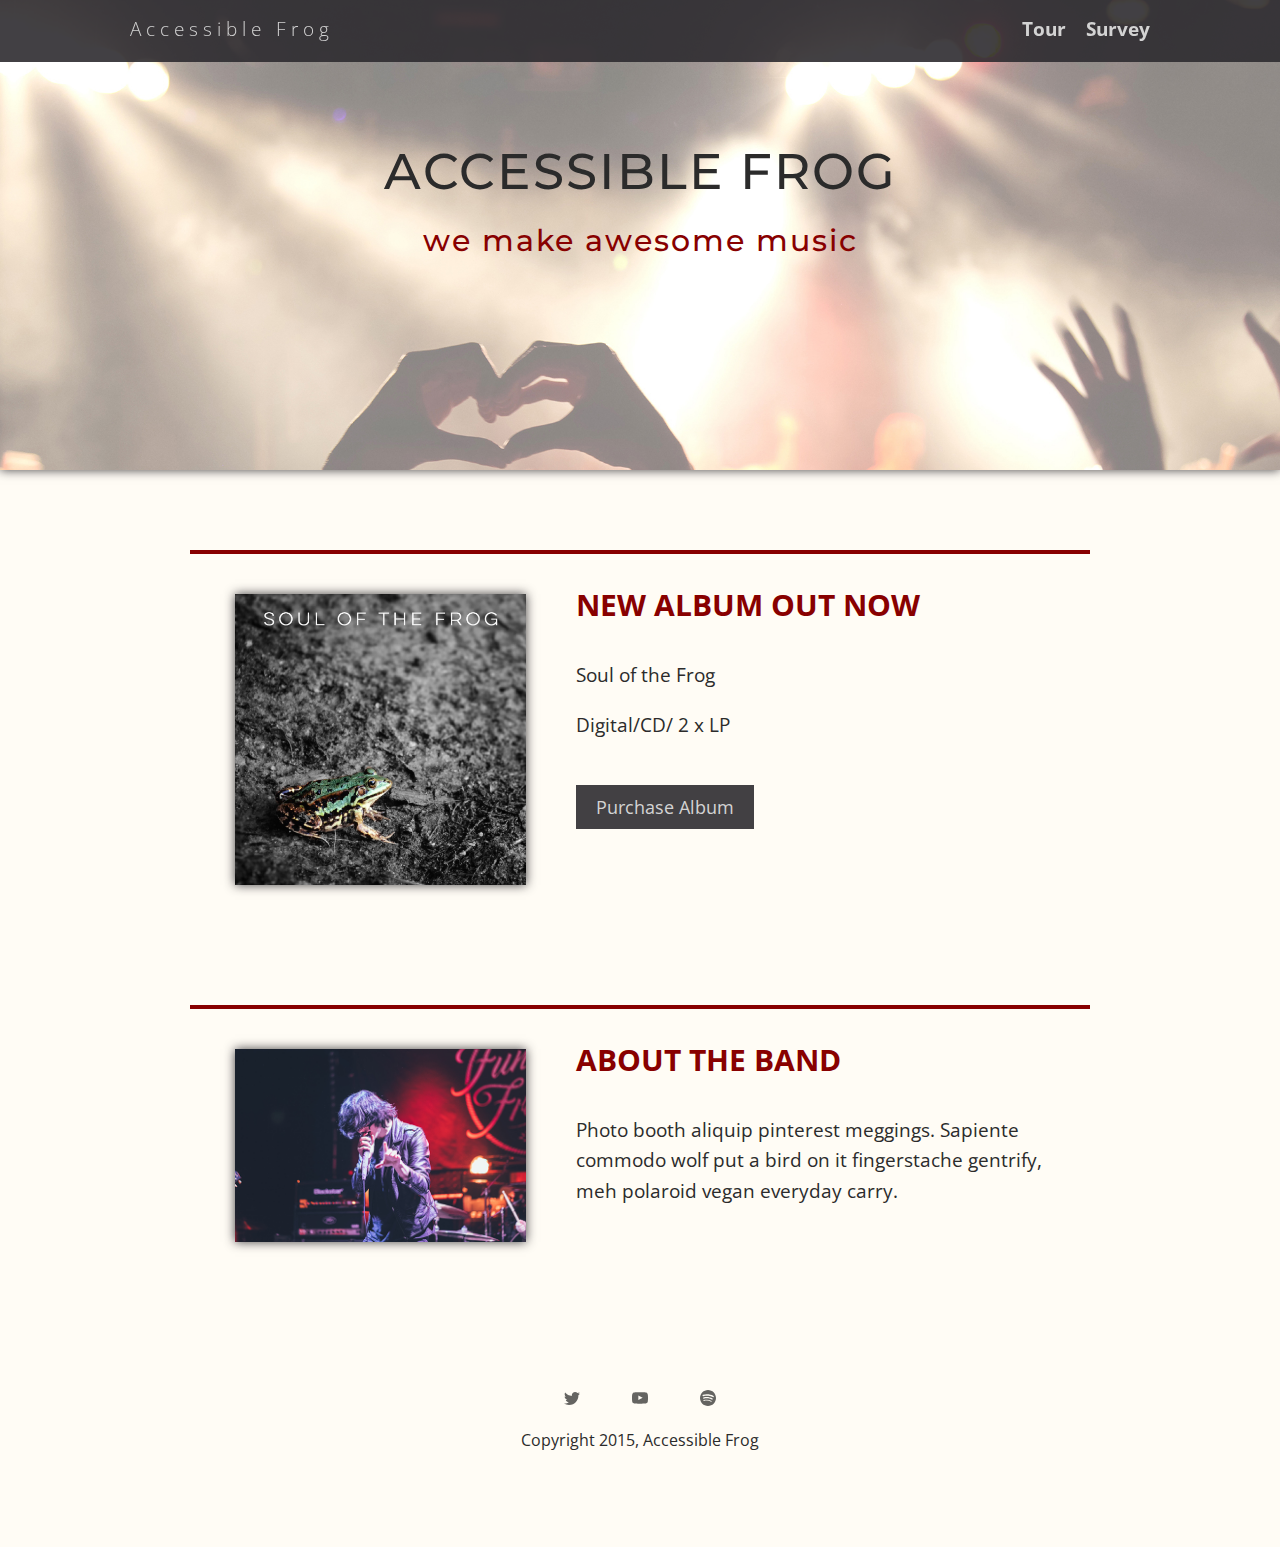
<file: index.html>
<!doctype html>
<html lang="en">
  <head>
    <meta charset="utf-8">
    <link href="css/styles.css" rel="stylesheet" type="text/css" />
    <meta name="viewport" content="width=device-width, initial-scale=1, maximum-scale=1, user-scalable=0"/>
    <link href="https://fonts.googleapis.com/css?family=Montserrat:400,500|Open+Sans:300,400,600" rel="stylesheet">
    <title>Accessible Frog - home page</title>
  </head>

  <body>
    <nav class="main-nav" role="navigation">
      <ul class="nav">
        <li class="name"><a href="#">Accessible Frog</a></li>
        <li><a href="tour.html">Tour</a></li>
        <li><a href="survey.html">Survey</a></li>
      </ul>
    </nav>

    <header role="banner">
      <img id="photo" src= "img/concert02_no_text.jpg" alt="concert goers with raised hands and bright stage lights in the background">
      <section id="text">
        <h1 id="name">Accessible Frog</h1>
        <h2 id="motto">we make awesome music</h2>
      </section>
    </header>

    <main role="main">
      <section class="card">
        <div class="flex">
          <img class="photo" src= "img/soul_of_the_frog.jpg" alt="Soul of the Frog album cover picturing a green frog in the dirt">
          <div class="information">
            <h2 class="heading">New album out now</h2>
            <p>Soul of the Frog</p>
            <p>Digital/CD/ 2 x LP</p>
            <button id="buy" class="button" type="button" name="buy">Purchase Album</button>
          </div>
        </div>
      </section>

      <section class="card">
        <div class="flex">
          <img class="photo" src= "img/lead_singer.jpg" alt="lead singer John on stage in Portland, Oregon">
          <div class="information">
            <h2 class="heading">About the band</h2>
            <p>Photo booth aliquip pinterest meggings. Sapiente commodo wolf put a bird on it fingerstache gentrify, meh polaroid vegan everyday carry.</p>
          </div>
        </div>
      </section>
    </main>

    <footer role="contentinfo">
      <ul>
        <li><a href="#" class="social twitter"><img src="img/twitter.svg" alt="visit us on Twitter"></a></li>
        <li><a href="#" class="social youtube"><img src="img/youtube.svg" alt="check us out on YouTube"></a></li>
        <li><a href="#" class="social spotify"><img src="img/spotify.svg" alt="listen to us on Spotify"></a></li>
      </ul>
      <p class="copyright">Copyright 2015, Accessible Frog</p>
    </footer>

  </body>
</html>
</file>
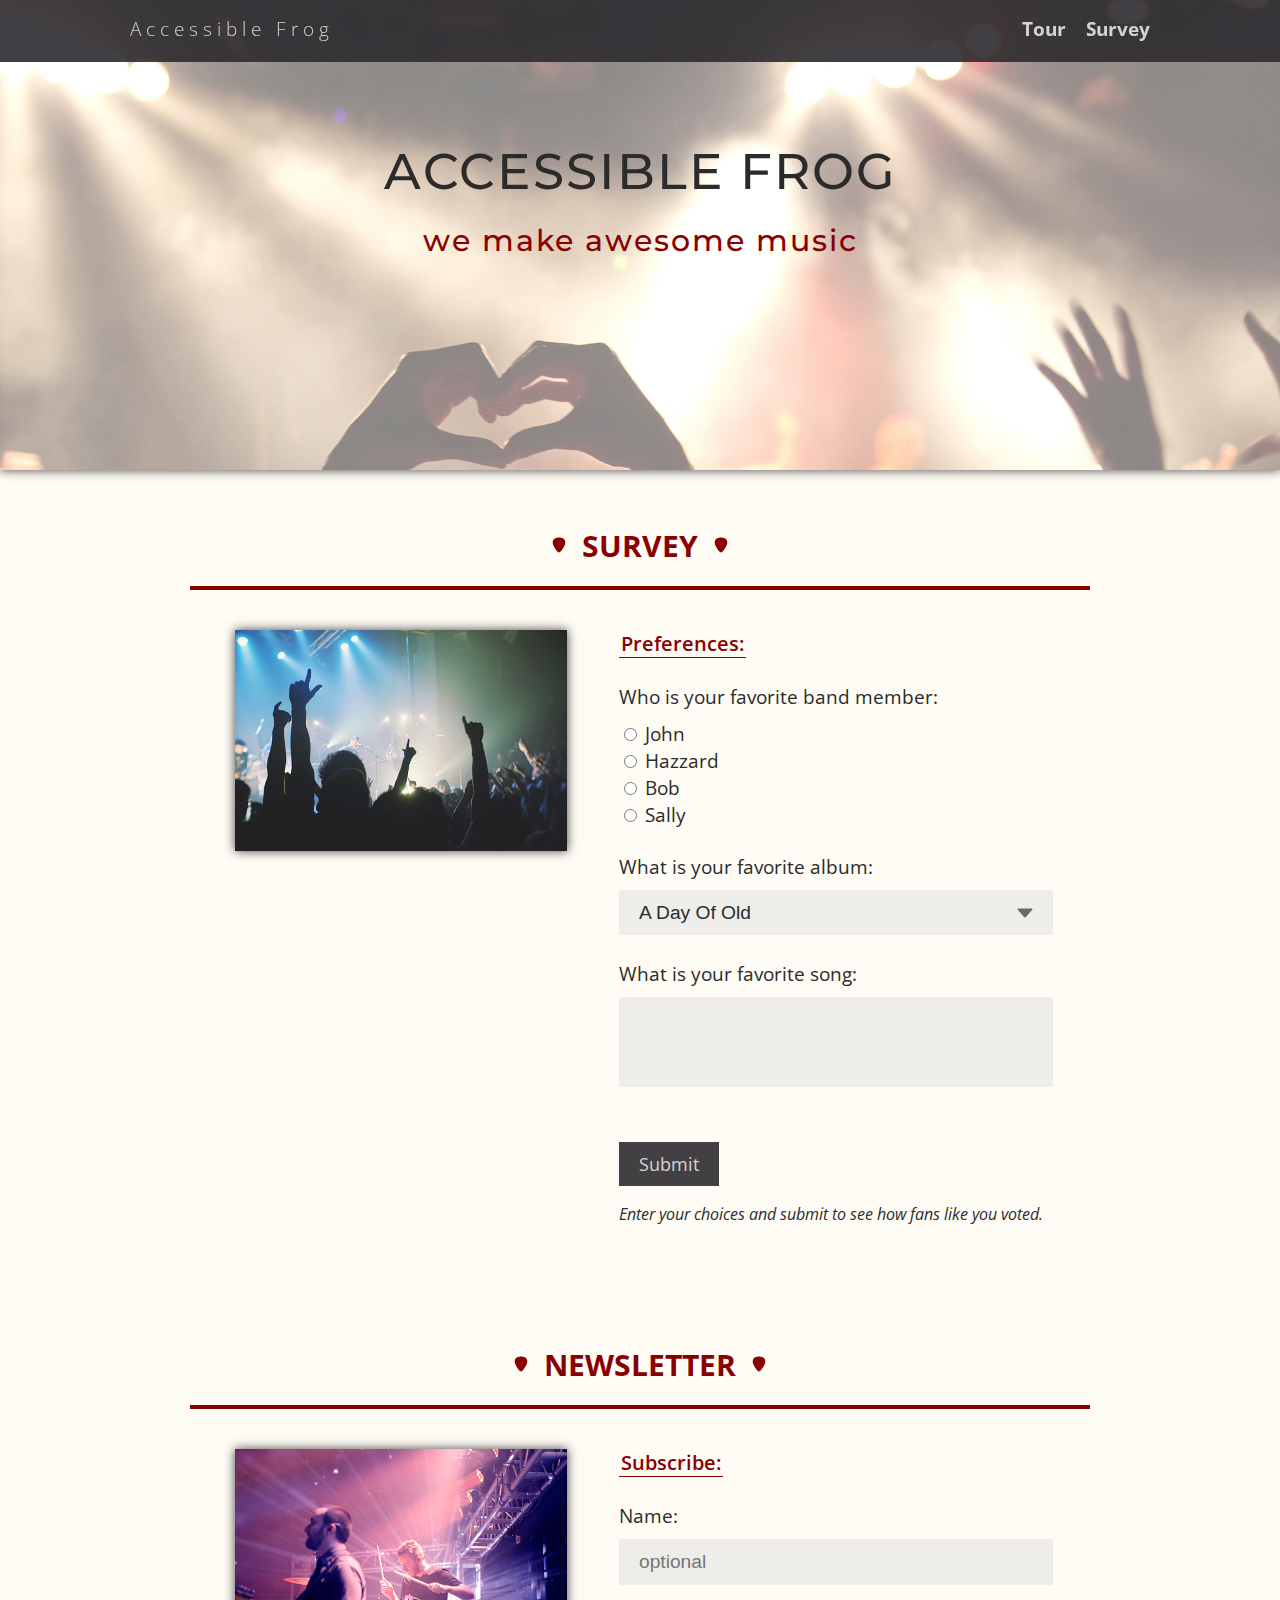
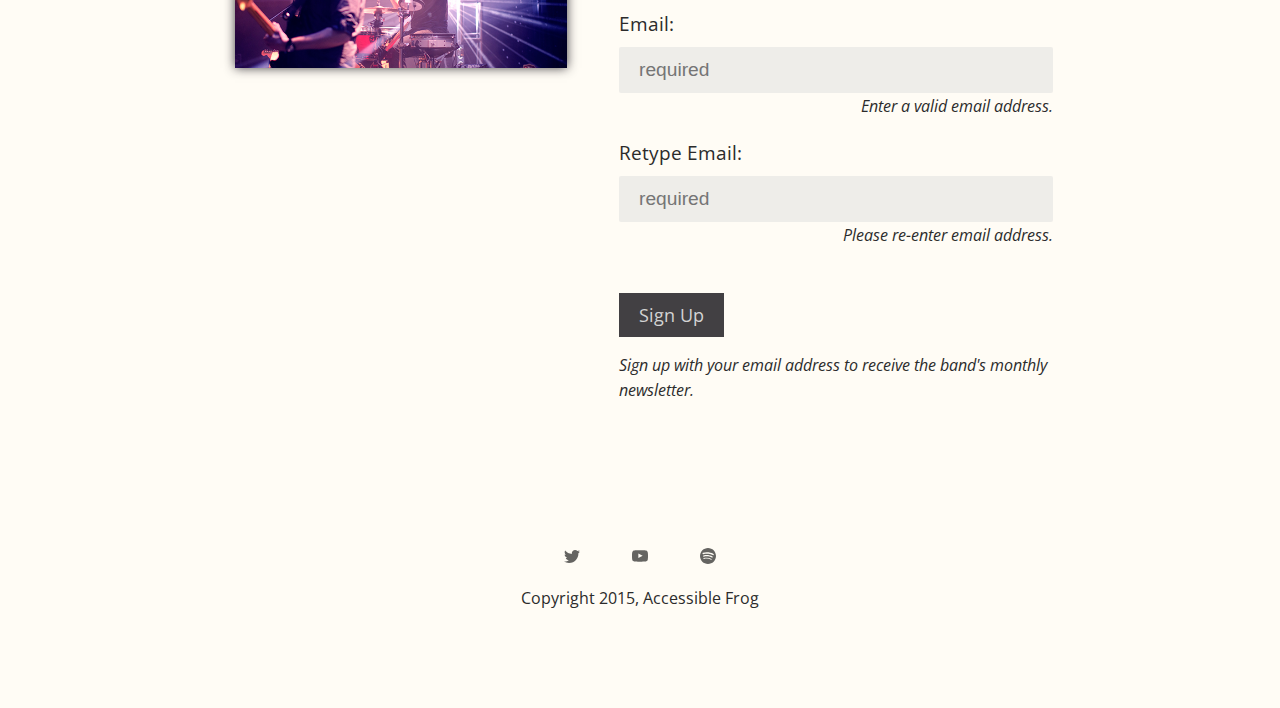
<file: survey.html>
<!doctype html>
<html lang="en">
  <head>
    <meta charset="utf-8">
    <link href="css/styles.css" rel="stylesheet" type="text/css" />
    <link href="css/survey.css" rel="stylesheet" type="text/css" />
    <meta name="viewport" content="width=device-width, initial-scale=1, maximum-scale=1, user-scalable=0"/>
    <link href="https://fonts.googleapis.com/css?family=Montserrat:400,500|Open+Sans:300,400,600" rel="stylesheet">
    <title>Accessible Frog - survey page</title>
  </head>

  <body>
    <nav class="main-nav" role="navigation">
      <ul class="nav">
        <li class="name"><a href="index.html">Accessible Frog</a></li>
        <li><a href="tour.html">Tour</a></li>
        <li><a href="#">Survey</a></li>
      </ul>
    </nav>

    <header role="banner">
      <img id="photo" src= "img/concert02_no_text.jpg" alt="concert goers with raised hands and bright stage lights in the background">
      <section id="text">
        <h1 id="name">Accessible Frog</h1>
        <h2 id="motto">we make awesome music</h2>
      </section>
    </header>

    <main role="main">
      <h2 class= "heading pick">Survey</h2>
      <div class="card">
        <div class="flex">
          <img class="photo" src= "img/concert01.jpg" alt="concert goers in silhouette cheer band on stage">
          <div class="container">
            <form class="survey" role="form">
              <fieldset>
                <legend>Preferences:</legend>
                <label>Who is your favorite band member:</label><br>
                <input type="radio" id="john" name="res" value="John">
                <label for="john" class="radio-label">John</label><br class="break">
                <input type="radio" id="hazzard" name="res" value="Hazzard">
                <label for="hazzard" class="radio-label">Hazzard</label><br class="break">
                <input type="radio" id="bob" name="res" value="Bob">
                <label for="bob" class="radio-label">Bob</label><br class="break">
                <input type="radio" id="sally" name="res" value="Sally">
                <label for="sally" class="radio-label">Sally</label><br>

                <label for="albums">What is your favorite album:</label>
                <select id="albums" name="select">
                  <option value="1">A Day Of Old</option>
                  <option value="2">Diamond Fireworks</option>
                  <option value="3">Enjoy Your Desire</option>
                  <option value="4">Finding My Shadow</option>
                  <option value="5">Heroic Forever</option>
                  <option value="6">Midnight Fires</option>
                  <option value="7">Music Of My Life</option>
                  <option value="8">Party For An Angel</option>
                  <option value="9">Song For Yesterday</option>
                  <option value="10">Street Of The Rider</option>
                  <option value="11">This Is For You</option>
                </select>

                <label for="fav-song">What is your favorite song:</label>
                <textarea id="fav-song" name="fav-song" rows="3"></textarea>
                <button id="submit" class="button" type="submit" name="submit" aria-describedby="submit-btn">Submit</button>
                <p class="descriptions" id="submit-btn">Enter your choices and submit to see how fans like you voted.</p>
              </fieldset>
            </form>
          </div>
        </div>
      </div>
      <h2 class= "heading pick">Newsletter</h2>
      <div class="card">
        <div class="flex">
          <img class="photo" src= "img/the_band.jpg" alt="guitarist Hazzard and drummer Bob playing on stage in Los Angeles">
            <div class="container">
              <form class="newsletter" role="form">
                <fieldset>
                  <legend>Subscribe:</legend>
                  <label for="fullname">Name: </label>
                  <input type="text" id="fullname" name="fullname" placeholder="optional">
                  <label for="email">Email: </label>
                  <input type="email" id="email" name="email" aria-describedby="hint-email" placeholder="required" required>
                  <p class="descriptions hints" id="hint-email">Enter a valid email address.</p>
                  <label for="retype-email">Retype Email: </label>
                  <input type="email" id="retype-email" name="retype-email" aria-describedby="hint-retype-email" placeholder="required" required>
                  <p class="descriptions hints" id="hint-retype-email">Please re-enter email address.</p>
                  <button id="signup" class="button" type="submit" name="signup" aria-describedby="signup-btn">Sign Up</button>
                  <p class="descriptions" id="signup-btn">Sign up with your email address to receive the band's monthly newsletter.</p>
                </fieldset>
              </form>
            </div>
        </div>
      </div>
    </main>

    <footer role="contentinfo">
      <ul>
        <li><a href="#" class="social twitter"><img src="img/twitter.svg" alt="visit us on Twitter"></a></li>
        <li><a href="#" class="social youtube"><img src="img/youtube.svg" alt="check us out on YouTube"></a></li>
        <li><a href="#" class="social spotify"><img src="img/spotify.svg" alt="listen to us on Spotify"></a></li>
      </ul>
      <p class="copyright">Copyright 2015, Accessible Frog</p>
    </footer>
  </body>
</html>
</file>
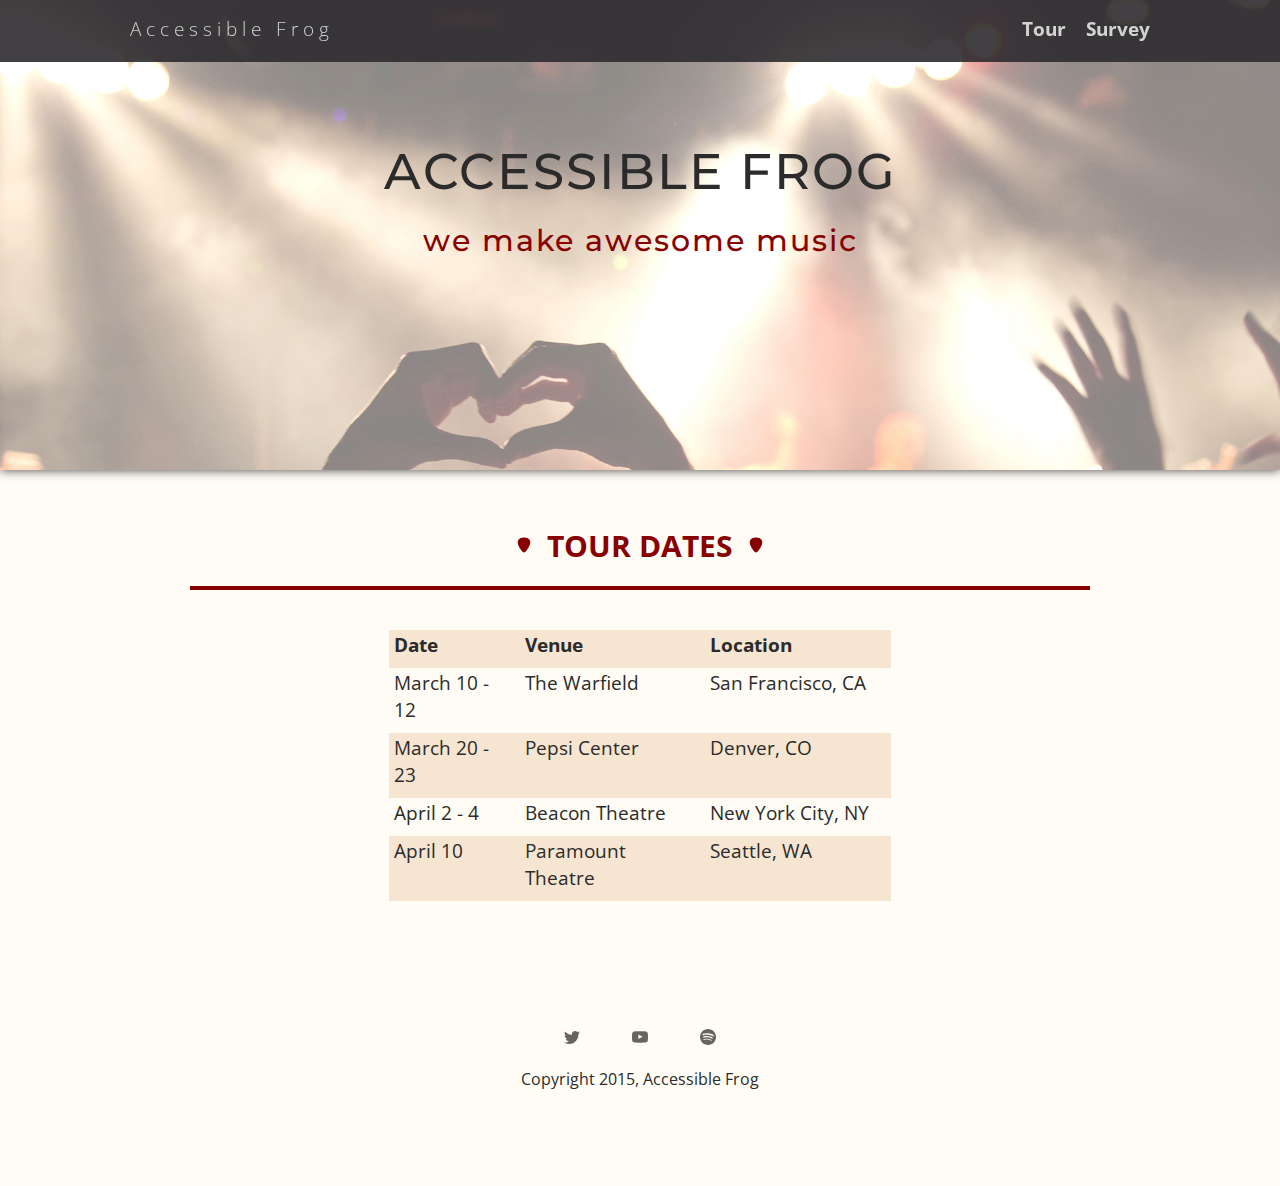
<file: tour.html>
<!doctype html>
<html lang="en">
  <head>
    <meta charset="utf-8">
    <link href="css/styles.css" rel="stylesheet" type="text/css" />
    <link href="css/tour.css" rel="stylesheet" type="text/css" />
    <meta name="viewport" content="width=device-width, initial-scale=1, maximum-scale=1, user-scalable=0"/>
    <link href="https://fonts.googleapis.com/css?family=Montserrat:400,500|Open+Sans:300,400,600" rel="stylesheet">
    <title>Accessible Frog - tour page</title>
  </head>

  <body>
    <nav class="main-nav" role="navigation">
      <ul class="nav">
        <li class="name"><a href="index.html">Accessible Frog</a></li>
        <li><a href="#">Tour</a></li>
        <li><a href="survey.html">Survey</a></li>
      </ul>
    </nav>

    <header role="banner">
      <img id="photo" src= "img/concert02_no_text.jpg" alt="concert goers with raised hands and bright stage lights in the background">
      <section id="text">
        <h1 id="name">Accessible Frog</h1>
        <h2 id="motto">we make awesome music</h2>
      </section>
    </header>

    <main role="main">
      <h2 class= "heading pick" aria-hidden="true">Tour Dates</h2>
      <div class="card">
        <div class="flex">
          <table>
            <caption>Tour Dates</caption>

            <thead>
              <tr>
                <th id="date" scope="col">Date</th>
                <th id="venue" scope="col">Venue</th>
                <th id="location" scope="col">Location</th>
              </tr>
            </thead>

            <tbody>
              <tr>
                <td>March 10 - 12</td>
                <td>The Warfield</td>
                <td>San Francisco, CA</td>
              </tr>
              <tr>
                <td>March 20 - 23 </td>
                <td>Pepsi Center</td>
                <td>Denver, CO</td>
              </tr>
              <tr>
                <td>April 2 - 4</td>
                <td>Beacon Theatre</td>
                <td>New York City, NY</td>
              </tr>
              <tr>
                <td>April 10</td>
                <td>Paramount Theatre</td>
                <td>Seattle, WA</td>
              </tr>
            </tbody>
          </table>
        </div>
      </div>
    </main>
    
    <footer role="contentinfo">
      <ul>
        <li><a href="#" class="social twitter"><img src="img/twitter.svg" alt="visit us on Twitter"></a></li>
        <li><a href="#" class="social youtube"><img src="img/youtube.svg" alt="check us out on YouTube"></a></li>
        <li><a href="#" class="social spotify"><img src="img/spotify.svg" alt="listen to us on Spotify"></a></li>
      </ul>
      <p class="copyright">Copyright 2015, Accessible Frog</p>
    </footer>
  </body>
</html>
</file>
<file: css/styles.css>
/* Global Layout Set-up */
* {
  box-sizing: border-box;
}

body {
  text-align: center;
  font-family: 'Open Sans', sans-serif;
  font-size: 1.1rem;
  color: #2b2b2b;
  background: #fffcf5;
  margin: 0;
  padding: 0;
}

a {
  text-decoration: none;
}

/* Section Styles */

.main-nav {
  width: 100%;
  background: rgba(45, 43, 48, 0.9);
  min-height: 30px;
  padding: 10px;
  position: fixed;
  z-index: 1000;
  text-align: center;
}

.nav {
  display: -ms-flexbox;
  display: flex;
  -ms-flex-pack: distribute;
  justify-content: space-around;
  font-size: 1rem;
  font-weight: 700;
  list-style-type: none;
  margin: 0 auto;
  padding: 0;
}

.nav .name {
  display: block;
  margin-right: auto;
  color: white;
  letter-spacing: 2px;
}

.nav li {
  padding: 5px 10px 10px 10px;
}

.nav a {
  color: #d3d3d3;
  transition: color .5s;
}

.nav a:hover,
.nav a:focus {
  color: white;
  outline-color: white;
}

header {
  position: relative;
  font-family: 'Montserrat', sans-serif;
  text-align: center;
  overflow: hidden;
  height: 350px;
  box-shadow: 0 0 10px 0 rgba(45, 43, 48, 0.9);
}

header #photo {
  position: absolute;
  max-height: 100%;
  left: 50%;
  transform: translateX(-50%);
}

header #text {
  position: absolute;
  width: 100%;
  top: 35%;
  padding: 0 15px;
}

header #name {
  color: #2b2b2b;
  font-size: 2rem;
  font-weight: 500;
  letter-spacing: 1px;
  text-transform: uppercase;
  margin: 0;
}

header #motto {
  color: #800;
  font-size: 1.25rem;
  font-weight: 500;
  letter-spacing: 1px;
  margin: 20px 0 0;
}

.name {
  font-weight: 300;
}

/* Credit for the pick SVG goes to Jeremy Savage at The Noun Project */
.pick::before,
.pick::after {
  display: inline-block;
  content: url(../img/guitar_pick.svg);
  width: 12px;
  height: auto;
  margin: 0 15px;
}

.card {
  margin: 60px 30px;
  padding: 40px 30px;
  text-align: left;
  border-top: 4px solid #800;
  clear: both;
  transition: box-shadow .4s ease-out;
}

.card:hover {
  box-shadow: 0 0 20px 1px rgba(45, 43, 48, 0.2);
}

.button {
  font-family: 'Open Sans', sans-serif;
  font-size: 1.1rem;
  padding: 10px 20px;
  color: #d3d3d3;
  margin-top: 25px;
  background-color: rgba(45, 43, 48, 0.9);
  border: none;
  transition: color .5s;
}

.button:hover,
.button:focus {
  color: white;
  outline-color: #800;
}

.photo {
  display: block;
  width: 200px;
  height: 0%;
  margin: 0 auto;
  box-shadow: 0 0 10px 0 rgba(45, 43, 48, 0.9);
}

.information {
  width: 100%;
  text-align: center;
}

.heading {
  font-size: 1.25rem;
  text-transform: uppercase;
  color: #800;
  margin-top: 30px;
  margin-bottom: 35px;
}

/* Footer styles */

footer {
  width: 100%;
  min-height: 30px;
  padding: 20px 20px 40px;
}

footer .copyright {
  font-size: 1rem;
}

footer ul {
  list-style-type: none;
  margin: 0;
  padding: 0;
}

footer ul li {
  display: inline-block;
}

a.social {
  display: inline-block;
  margin: 0 15px;
  width: 32px;
  height: auto;
  opacity: 0.6;
  transition: transform .4s, opacity .5s;
}

a.social:hover,
a.social:focus {
  transform: scale(1.15);
  opacity: 0.9;
  outline-color: #800;
}



/* Styles for larger screens */
@media screen and (min-width: 420px) {
  
  .nav {
    font-size: 1.1rem;
  }
  
  .nav .name {
    letter-spacing: 5px;
  }
  
  header #name,
  header #motto {
    letter-spacing: 2px;
  }
  
  header #name {
    font-size: 4vmax;
  }
  
  header #motto {
    font-size: 2.5vmax;
  }
  
  .pick::before,
  .pick::after {
    width: 14px;
  }
  
  .card {
    margin: 60px 40px;
  }
  
  .heading {
    font-size: 2.5vmax;
  }
}

@media screen and (min-width: 768px) {

  .flex {
    display: -ms-flexbox;
    display: flex;
    max-width: 1100px;
  }

  header {
    min-height: 470px;
  }
  
  .nav {
    max-width: 1100px;
    font-size: 1.2rem;
    padding: 0 30px;
  }

  main {
    padding-top: 20px;
  }

  main p {
    font-size: 1.2rem;
    line-height: 1.6em;
  }

  .card {
    margin: 60px auto;
    padding: 20px 35px 40px;
    width: 80%;
    max-width: 900px;
  }

  .photo {
    width: 35%;
    margin: 20px 50px 20px 10px;
  }

  .information {
    text-align: left;
  }
  
  .heading {
    margin-top: 10px;
  }

  footer {
    font-size: 1.3em;
    max-width: 1100px;
    margin: 40px auto;
  }
}

@media screen and (min-width: 1100px) {
  
  header #text {
    top: 30%;
  }
  
  header #name {
    font-size: 50px;
  }
  
  header #motto,
  .heading {
    font-size: 30px;
  }
  
  .pick::before,
  .pick::after {
    width: 16px;
  }
}

@media screen and (min-width: 1300px) {
  
  header #photo {
    width: 100%;
    max-height: none;
    bottom: 0%
  }
}
</file>
<file: css/survey.css>
/* Survey page styles */

.heading {
  margin-top: 35px;
  margin-bottom: 20px;
}

.card {
  margin-top: 0;
}

.photo {
  width: 60%;
}

form {
  margin: 0 auto;
  text-align: left;
  display: inline-block;
  margin: 20px -20px 0;
}

fieldset {
  border: none;
  margin-top: 20px;
  padding: 0;
}

legend {
  color: #800;
  font-size: 1.15rem;
  font-weight: 600;
  border-bottom: 1px solid #800;
}

label:not([class="radio-label"]) {
  display: inline-block;
  margin-top: 25px;
  margin-bottom: 10px;
}

label,
input,
select,
textarea {
  font-size: 1.1rem;
  color: #2b2b2b;
}

input:not([type="radio"]),
select,
textarea {
  width: 100%;
}

select {
  -webkit-appearance: none;
  -moz-appearance: none;
  -ms-appearance: none;
  background: transparent url("../img/icon-arrow-down.svg") no-repeat 96% center;
  background-size: 24px;
}

input,
select,
textarea {
  border: none;
  border-radius: 2px;
  outline: none;
  padding: 12px 20px;
  background-color: rgba(222, 222, 222, 0.5);
  transition: box-shadow .5s, background-color 1s;
}

input[type="radio"] {
  border-radius: 50%;
  margin-bottom: 5px;
}

textarea {
  resize: none;
}

input:focus,
select:focus,
textarea:focus {
  box-shadow: inset 0 0 10px #800;
  background-color: #fffcf5;
}

.button {
  margin-top: 50px;
}

.descriptions {
  font-size: 0.9rem;
  font-style: italic;
}

.hints {
  text-align: right;
  line-height: 0.9;
  margin-top: 5px;
  margin-bottom: 0;
}

.container {
  text-align: center;
}



/* Styles for larger screens */
@media screen and (min-width: 420px) {
  
  form {
    margin-left: -10px;
    margin-right: -10px;
  }
}

@media screen and (min-width: 768px) {
  
  .photo {
    width: 40%;
  }
  
  form {
    margin: 0;
  }
  
  legend {
    font-size: 1.25rem;
  }
  
  label,
  input,
  select,
  textarea {
    font-size: 1.2rem;
  }
  
  .descriptions {
    font-size: 1rem;
  }
  
  .hints {
    line-height: 1;
  }
}
</file>
<file: css/tour.css>
/* Tour page styles */

.heading {
  display: inline-block;
  margin-top: 35px;
  margin-bottom: 20px;
}

.card {
  margin: 0 15px 60px;
  padding: 40px 5px;
}

table {
  margin: 0 auto;
  border-collapse: collapse;
}

td,
th {
  vertical-align: text-top;
  padding-bottom: 10px;
  padding-left: 5px;
  padding-right: 10px;
}

tr:nth-child(even),
thead {
  background-color: #f6e5d1;
}

#date {
    width: 26%
}

#venue,
#location {
    width: 37%;
}

caption {
  display: none;
}



/* Styles for larger screens */
@media screen and (min-width: 420px) {
  
  .card {
    margin-left: 30px;
    margin-right: 30px;
  }
}

@media screen and (min-width: 768px) {
  
  .card {
    margin-left: auto;
    margin-right: auto;
  }
  
  table {
    font-size: 1.2rem;
  }
}
</file>
